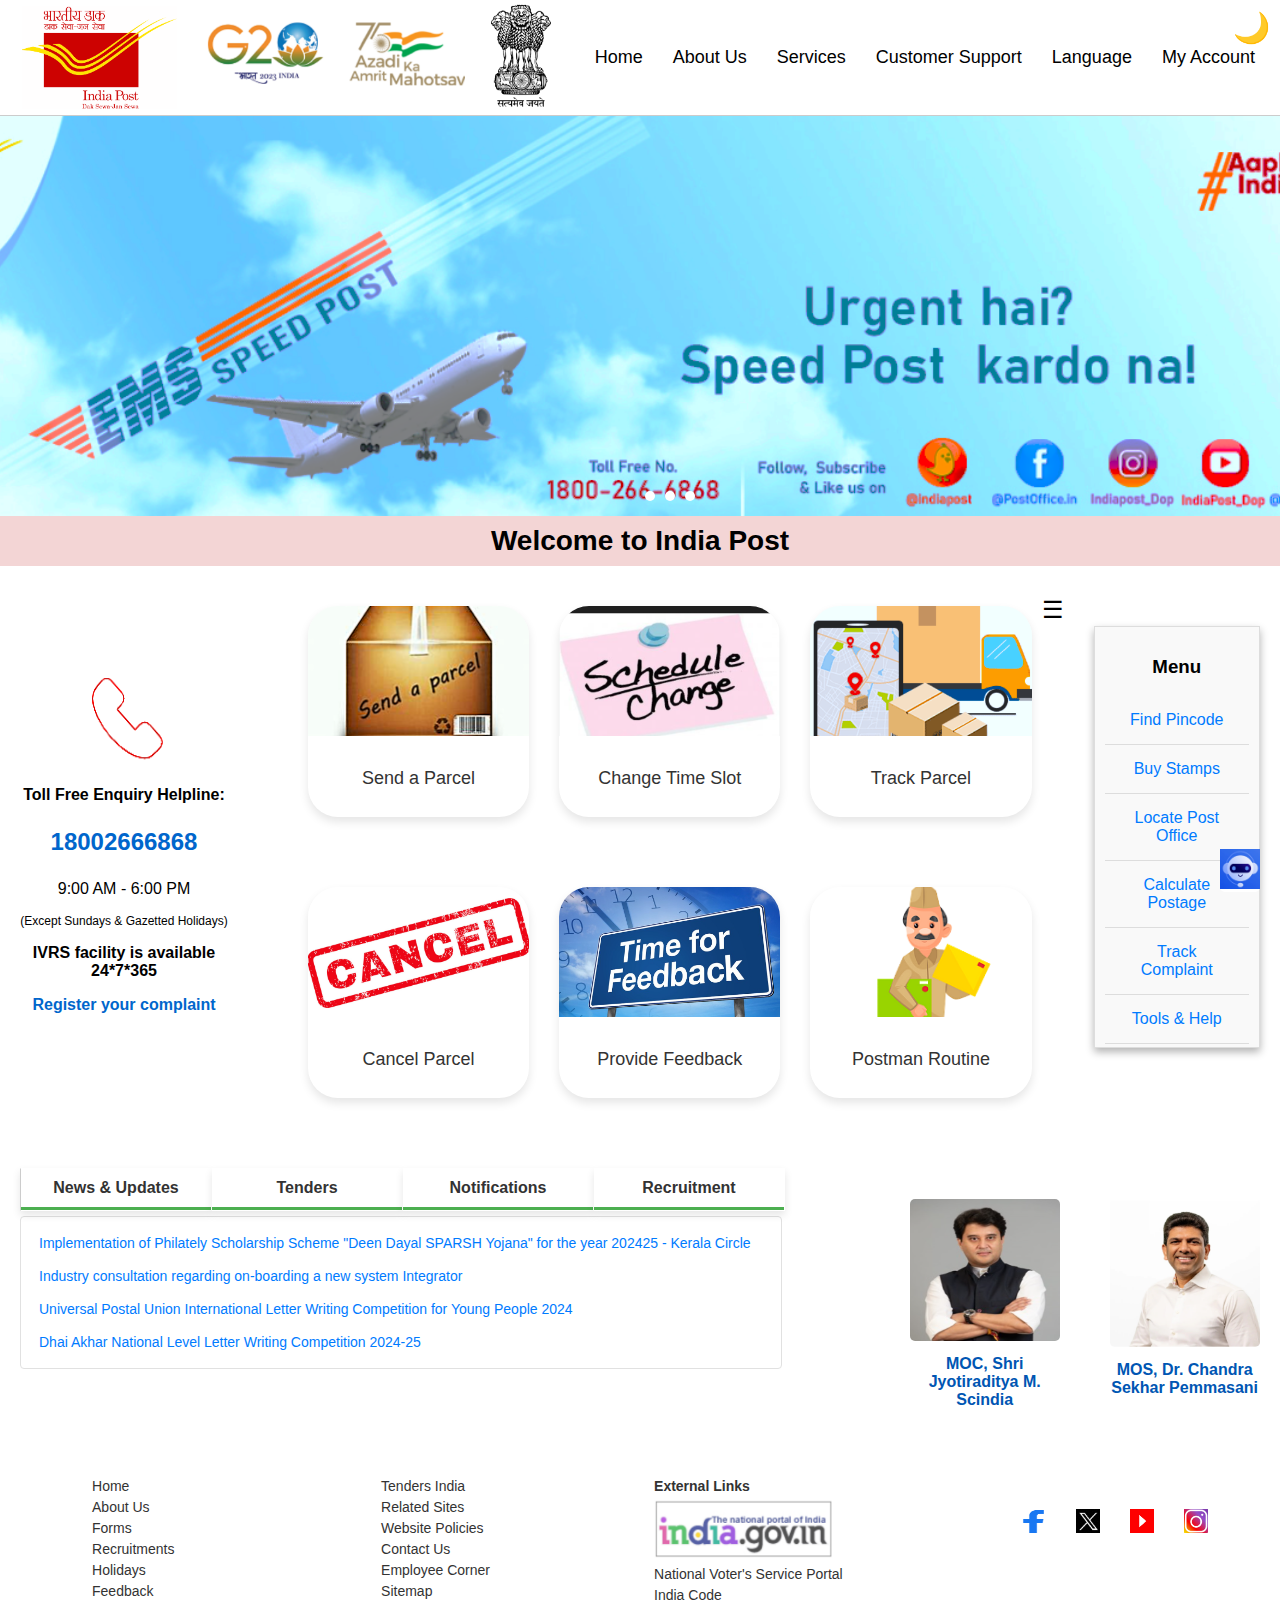
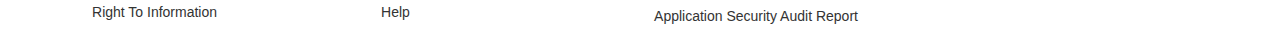
<file: index.html>
<!DOCTYPE html>
<html lang="en">
<head>
    <meta charset="UTF-8">
    <meta name="viewport" content="width=device-width, initial-scale=1.0">
    <title>India Post Parcel Service</title>
    <link rel="stylesheet" href="index.css">
    <style>
    </style>
</head>
<body class="light-mode">

    <!-- Secondary Navigation Bar -->
    <nav class="secondary-nav">
        <div class="logo"></div>
        <div class="secondary-logo"></div>
        <div class="third-logo"></div>
        <ul>
            <li><a href="http://127.0.0.1:5500/saurabh.html">Home</a></li>
            <li><a href="https://www.indiapost.gov.in/VAS/Pages/AboutUs/AboutUs.aspx" target="_blank">About Us</a></li>

            <li class="language-dropdown">
                <a href="#services">Services</a>
                <div class="language-dropdown-content">
                    <a href="form/send_form.html">Send a Parcel</a>
                    <a href="update_time.html">Change Time Slot</a>
                    <a href="https://www.google.com/maps">Track Parcel</a>
                    <a href="cancel.html">Cancel Parcel</a>
                    <a href="feedback.html">Feedback</a>
                </div>
            </li>
            <li><a href="https://uat.indiapost.gov.in/VAS/Pages/CustomerSupport/Customer-Care.aspx">Customer Support</a></li>
            <li class="language-dropdown">
                <a href="#">Language</a>
                <div class="language-dropdown-content">
                    <a href="#">English</a>
                    <a href="#">Hindi</a>
                    <a href="#">Tamil</a>
                    <a href="#">Bengali</a>
                    <a href="#">Marathi</a>
                    <a href="#">Gujarati</a>
                    <a href="#">Punjabi</a>
                    <a href="#">Telugu</a>
                    <a href="#">Kannada</a>
                    <a href="#">Malayali</a>
                </div>
            </li>
            <li><a href="#account">My Account</a></li>
            <button class="theme-toggle-btn" id="theme-toggle-btn" onclick="toggleTheme()">🌙</button>
        </ul>
    </nav>

    <!-- Slider Section -->
    <section class="slider">
        <div class="slides">
            <input type="radio" name="radio-btn" id="radio1" checked>
            <input type="radio" name="radio-btn" id="radio2">
            <input type="radio" name="radio-btn" id="radio3">

            <div class="slide first">
                <img src="images/sp.png" alt="Image 1">
            </div>
            <div class="slide second">
                <img src="images/sw.png" alt="Image 2">
            </div>
            <div class="slide third">
                <img src="images/scheme.png" alt="Image 3">
            </div>

            <div class="navigation-auto">
                <div class="auto-btn1 active-dot"></div>
                <div class="auto-btn2"></div>
                <div class="auto-btn3"></div>
            </div>
        </div>
    </section>
    <div class="marquee-container">
        <div class="marquee-text">
            <span class="welcome-text" style="font-weight: bold;">Welcome to India Post</span>
            <span class="follow-text" style="display: none; font-weight: bold;">
                Follow us on 
                <a href="#" target="_blank"><img src="images/facebook.png" alt="Facebook" style="width: 24px; height: 24px;"></a>
                <a href="#" target="_blank"><img src="images/twitter.png" alt="Twitter" style="width: 24px; height: 24px;"></a>
                <a href="#" target="_blank"><img src="images/youtube.png" alt="YouTube" style="width: 24px; height: 24px;"></a>
                <a href="#" target="_blank"><img src="images/instagram.png" alt="Instagram" style="width: 24px; height: 24px;"></a>
            </span>
        </div>
    </div>
    
    
    <main>
            <!-- Container to align support box and main boxes side by side -->
            <div class="main-container">
                
                <!-- Customer Support Box (left side) -->
                <div class="support-box">
                    <img src="images/phone.png" alt="Phone Icon" style="width: 120px; height: 100px;">
                    <p><strong>Toll Free Enquiry Helpline:</strong></p>
                    <p style="font-size: 24px; color: #0066cc; font-weight: bold;">18002666868</p>
                    <p>9:00 AM - 6:00 PM</p>
                    <p style="font-size: 12px;">(Except Sundays & Gazetted Holidays)</p>
                    <p style="font-weight: bold;">IVRS facility is available 24*7*365</p>
                    <a href="https://indiapost.gov.in/VAS/Pages/ComplaintRegistration.aspx" style="color: #0066cc; text-decoration: none; font-weight: bold;">Register your complaint</a>
                </div>
        
                <!-- Main Boxes (right side) -->
                <div class="boxes-container">
                    <div class="box" onclick="window.location.href='send_form.html'">
                        <img src="images/send.png" alt="Send a Parcel">
                        <p>Send a Parcel</p>
                    </div>
        
                    <div class="box" onclick="window.location.href='update_time.html'">
                        <img src="images/time4.png" alt="Change Time Slot">
                        <p>Change Time Slot</p>
                    </div>
        
                    <div class="box" onclick="window.location.href='https://www.google.com/maps'">
                        <img src="images/track3.png" alt="Track Parcel">
                        <p>Track Parcel</p>
                    </div>
        
                    <div class="box" onclick="window.location.href='cancel.html'">
                        <img src="images/cancel.png" alt="Cancel Parcel">
                        <p>Cancel Parcel</p>
                    </div>
        
                    <div class="box" onclick="window.location.href='feedback.html'">
                        <img src="images/feedback.png" alt="Provide Feedback">
                        <p>Provide Feedback</p>
                    </div>
        
                    <div class="box" onclick="window.location.href='postman_routine.html'">
                        <img src="images/postman1.png" alt="Postman Routine">
                        <p>Postman Routine</p>
                    </div>
                </div>
                <div class="menu-toggle" onclick="toggleMenu()">&#9776;</div>
                <div class="sidebar-menu" id="sidebarMenu">
                    <h3>Menu</h3>
                    <ul>
                        <li><a href="https://www.indiapost.gov.in/vas/pages/findpincode.aspx">Find Pincode</a></li>
                        <li><a href="https://www.indiapost.gov.in/Philately/Pages/Content/Buy-Stamp.aspx">Buy Stamps</a></li>
                        <li><a href="https://www.indiapost.gov.in/vas/pages/LocatePostOffices.aspx">Locate Post Office</a></li>
                        <li><a href="https://www.indiapost.gov.in/VAS/Pages/CalculatePostage.aspx">Calculate Postage</a></li>
                        <li><a href="https://www.indiapost.gov.in/vas/pages/TrackComplaintStatus.aspx">Track Complaint</a></li>
                        <li><a href="#">Tools & Help</a></li>
                    </ul>
                </div>
                
            </div>
            
            <div class="accordion-container">
                <!-- News and Updates Accordion -->
                <div class="accordion-box">
                  <div class="accordion-header" onclick="toggleAccordion('news')">News & Updates</div>
                </div>
            
                <!-- Tenders Accordion -->
                <div class="accordion-box">
                  <div class="accordion-header" onclick="toggleAccordion('tenders')">Tenders</div>
                </div>
            
                <!-- Notifications Accordion -->
                <div class="accordion-box">
                  <div class="accordion-header" onclick="toggleAccordion('notifications')">Notifications</div>
                </div>
            
                <!-- Recruitment Accordion -->
                <div class="accordion-box">
                  <div class="accordion-header" onclick="toggleAccordion('recruitment')">Recruitment</div>
                </div>
            </div>
            
              <!-- Single content box for all sections -->
            <div id="accordion-content" class="accordion-content">
                <!-- Content will be populated based on clicked header -->
            </div>
            <div class="container">
                <div class="profile">
                    <img src="images/p1.png" alt="MOC, Shri Jyotiraditya M. Scindia">
                    <p>MOC, Shri Jyotiraditya M. Scindia</p>
                </div>
                <div class="profile">
                    <img src="images/p2.png" alt="MOS, Dr. Chandra Sekhar Pemmasani">
                    <p>MOS, Dr. Chandra Sekhar Pemmasani</p>
                </div>
            </div>
            
    </main>

    <!-- Footer Section -->
    <footer>
        <div class="footer-container">
            <div class="footer-links">
                <ul>
                    <li><a href="#">Home</a></li>
                    <li><a href="#">About Us</a></li>
                    <li><a href="#">Forms</a></li>
                    <li><a href="#">Recruitments</a></li>
                    <li><a href="#">Holidays</a></li>
                    <li><a href="#">Feedback</a></li>
                    <li><a href="#">Right To Information</a></li>
                </ul>
                <ul>
                    <li><a href="#">Tenders India</a></li>
                    <li><a href="#">Related Sites</a></li>
                    <li><a href="#">Website Policies</a></li>
                    <li><a href="#">Contact Us</a></li>
                    <li><a href="#">Employee Corner</a></li>
                    <li><a href="#">Sitemap</a></li>
                    <li><a href="#">Help</a></li>
                </ul>
                <ul>
                    <li><strong>External Links</strong></li>
                    
                    <img src="images/logo.png" alt="National Portal of India" style="width: 180px;">
                    
                    <li><a href="#">National Voter's Service Portal</a></li>
                    <li><a href="#">India Code</a></li>
                    <li><a href="#">Application Security Audit Report</a></li>
                </ul>
                <div class="social-icons">
                    <a href="#"><img src="images/facebook.png" alt="Facebook"></a>
                    <a href="#"><img src="images/twitter.png" alt="Twitter"></a>
                    <a href="#"><img src="images/youtube.png" alt="YouTube"></a>
                    <a href="#"><img src="images/instagram.png" alt="Instagram"></a>
                </div>
            </div>
        </div>
    </footer>


    <!-- Theme Toggle Button -->
    
    <button id="openChatbotBtn" onclick="toggleChatbot()">
        <img src="images/chatbot.png" alt="Open Chatbot" style="width: 40px; height: 40px;"/>
    </button>

    <div id="chatbotWindow">
        <div id="chatbotHeader">
          <h3>India Post Assistant</h3>
          <button id="closeBtn" onclick="closeChatbot()">X</button>
        </div>
        <div id="chatContent">
          <div id="chatMessages"></div>
          <div class="suggestion-buttons" id="quickReplies">
          </div>
        </div>
        <div id="chatbotFooter">
          <input type="text" id="userInput" placeholder="Type your message here..." onkeypress="sendMessage(event)">
        </div>
    </div>

    <!-- JavaScript for sliding functionality and theme toggle -->
    <script src="index.js"></script>
    
</body>
</html>
</file>
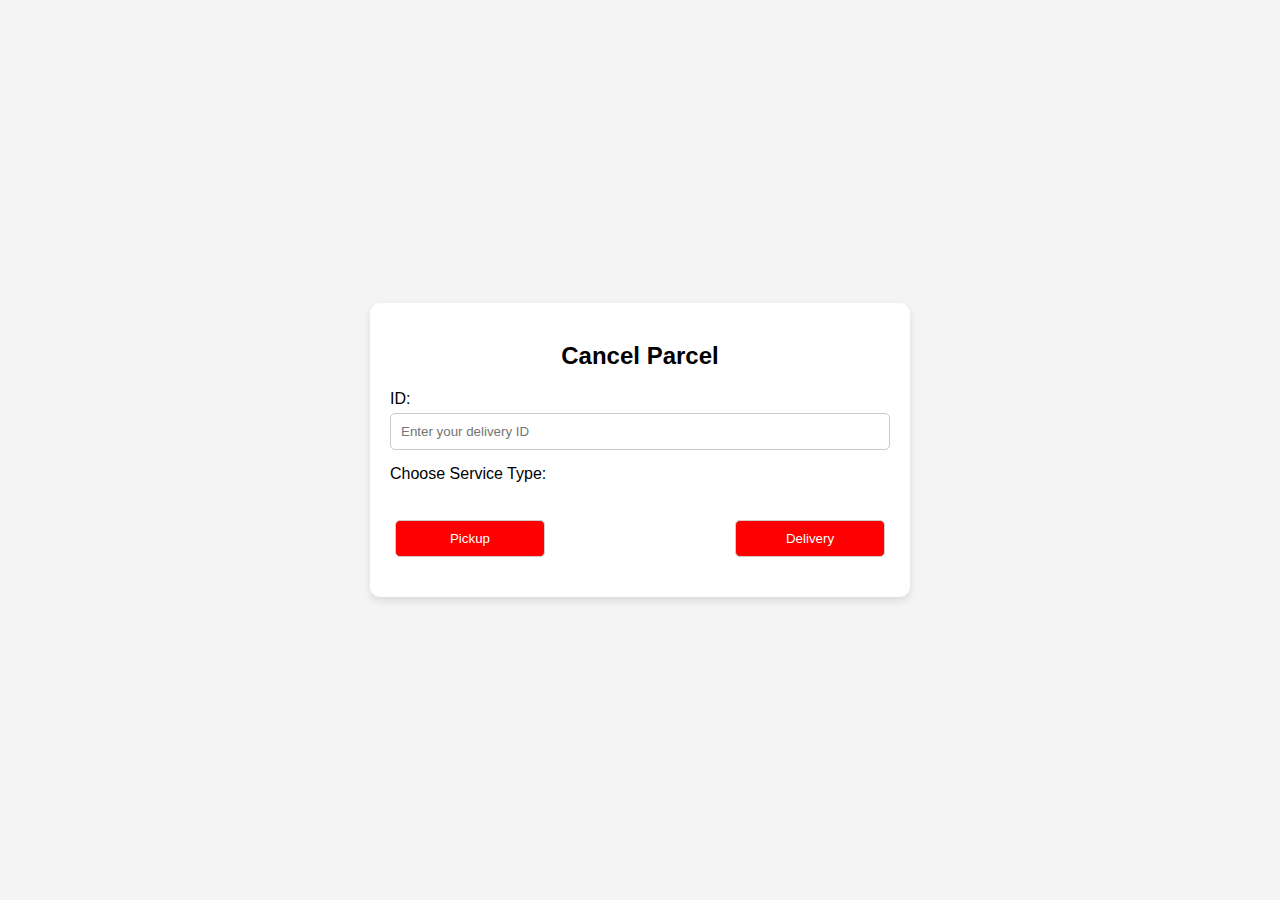
<file: cancel.html>
<!DOCTYPE html>
<html lang="en">
<head>
    <meta charset="UTF-8">
    <meta name="viewport" content="width=device-width, initial-scale=1.0">
    <title>Cancel Parcel</title>
    <link rel="stylesheet" href="cancel.css">
    <style>
        .form-group {
            margin-bottom: 15px;
        }
        .message {
            display: none;
            color: green;
        }
        .button-container {
            display: flex;
            flex-wrap: wrap;
            justify-content: space-between;
            margin-top: 2rem;
        }

        .time-slot-btn {
            padding: 10px;
            margin: 5px;
            border: 1px solid #ccc;
            background-color: red;
            cursor: pointer;
            border-radius: 5px;
            flex: 1 0 30%;
            max-width: 30%;
            box-sizing: border-box;
        }
        
        .time-slot-btn.selected {
            background-color: #03903e;
            color: white;
            border-color: #007bff;
        }
        
        .time-slot-btn:hover {
            background-color: #e79898;
        }
        
        .return-options {
            display: none;
        }
    </style>
</head>
<body>
    <div class="container">
        <h2>Cancel Parcel</h2>
        <!-- Dropdown to choose Pickup or Delivery -->
        <div class="form-group">
            <div class="form-group">
                <label for="trackingNumber">ID:</label>
                <input type="text" id="trackingNumber" name="trackingNumber" placeholder="Enter your delivery ID" required>
            </div>
            <label for="serviceType">Choose Service Type:</label>
            <div id="serviceType" name="serviceType" class="button-container">
                <button type="button" class="time-slot-btn" value="pickup">Pickup</button>
                <button type="button" class="time-slot-btn" value="delivery">Delivery</button>
            </div>
        </div>

        <form id="cancelParcelForm" style="display: none;">
            <div class="form-group">
                <label for="contact_number">Phone number:</label>
                <input type="tel" id="contact_number" name="contact_number" placeholder="Enter your phone number" required>
            </div>

            <!-- New section for return options, displayed only if "Delivery" is selected -->
            <div class="form-group return-options" id="returnOptions">
                <label>Choose Return Option:</label>
                <div>
                    <input type="radio" id="returnHome" name="returnOption" value="home" required>
                    <label for="returnHome">Return to sender's home</label>
                </div>
                <div>
                    <input type="radio" id="returnPostOffice" name="returnOption" value="post_office" required>
                    <label for="returnPostOffice">Return to sender's post office</label>
                </div>
            </div>

            <div class="form-group">
                <label for="reason">Reason for Cancellation:</label>
                <textarea id="reason" name="reason" rows="4" placeholder="State your reason for cancellation" required></textarea>
            </div>

            <button type="submit">Cancel Parcel</button>
        </form>
        <div class="message" id="cancelMessage">Your parcel has been successfully canceled.</div>
    </div>

    <script src="cancel.js"></script>
    <script>
        const serviceTypeButtons = document.querySelectorAll('.time-slot-btn');
        const cancelParcelForm = document.getElementById('cancelParcelForm');
        const returnOptions = document.getElementById('returnOptions');
        const cancelMessage = document.getElementById('cancelMessage');

        // Add event listener to each button for service type selection
        serviceTypeButtons.forEach(button => {
            button.addEventListener('click', function() {
                // Remove 'selected' class from all buttons
                serviceTypeButtons.forEach(btn => btn.classList.remove('selected'));
                
                // Add 'selected' class to clicked button
                this.classList.add('selected');

                // Display the form
                cancelParcelForm.style.display = 'block';

                // Show return options if "Delivery" is selected, otherwise hide it
                if (this.value === "delivery") {
                    returnOptions.style.display = 'block';
                } else {
                    returnOptions.style.display = 'none';
                }
            });
        });

        // Add form submit event
        cancelParcelForm.addEventListener('submit', function(event) {
            event.preventDefault();
            // Perform cancellation logic here
            cancelMessage.style.display = 'block';
        });
    </script>
</body>
</html>
</file>
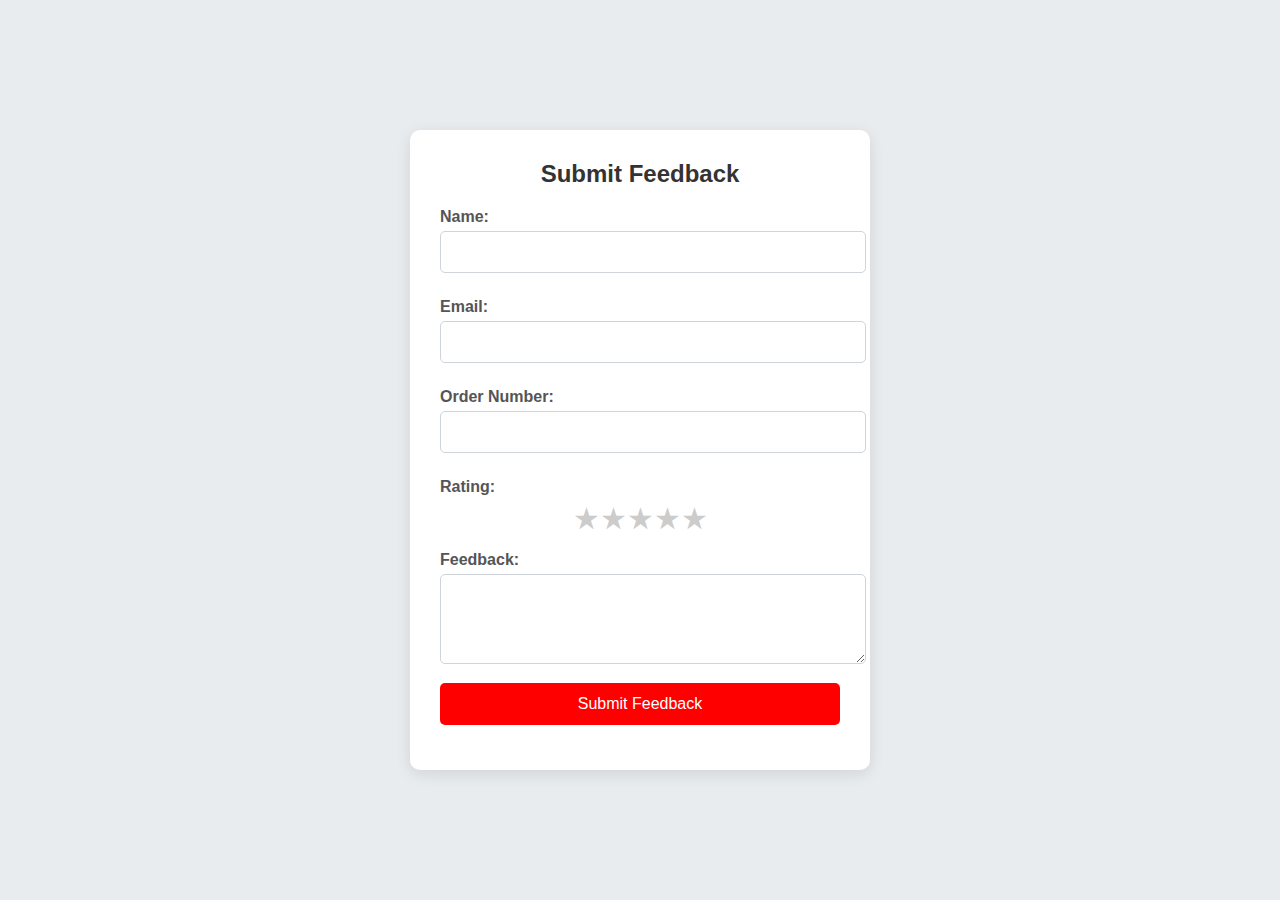
<file: feedback.html>
<!DOCTYPE html>
<html lang="en">
<head>
    <meta charset="UTF-8">
    <meta name="viewport" content="width=device-width, initial-scale=1.0">
    <title>Feedback Form</title>
    <link rel="stylesheet" href="feedback.css">
    <style>
        
    </style>
</head>
<body>
    <div class="container">
        <h1>Submit Feedback</h1>
        <form id="feedbackForm" novalidate>
            <label for="name">Name:</label>
            <input type="text" id="name" name="name" required aria-required="true">

            <label for="email">Email:</label>
            <input type="email" id="email" name="email" required aria-required="true">

            <label for="order_number">Order Number:</label>
            <input type="text" id="order_number" name="order_number" required aria-required="true">

            <label for="rating">Rating:</label>
            <div class="rating" id="rating">
                <span class="star" data-value="1">&#9733;</span>
                <span class="star" data-value="2">&#9733;</span>
                <span class="star" data-value="3">&#9733;</span>
                <span class="star" data-value="4">&#9733;</span>
                <span class="star" data-value="5">&#9733;</span>
            </div>

            <label for="feedback">Feedback:</label>
            <textarea id="feedback" name="feedback" rows="4" required aria-required="true"></textarea>

            <button type="submit">Submit Feedback</button>
        </form>
        <div id="message"></div>
    </div>
    <script src="feedback.js"></script>
</body>
</html>
</file>
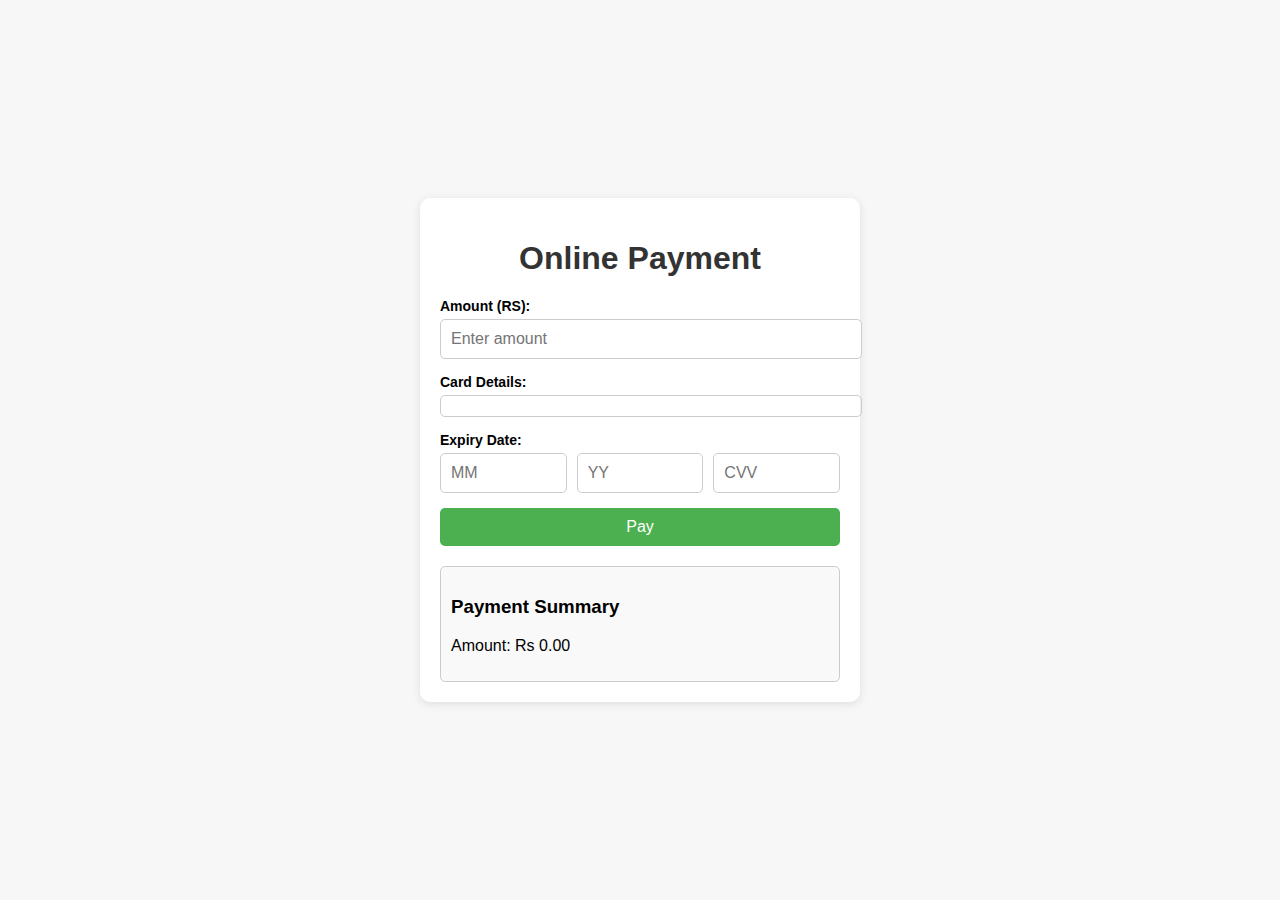
<file: payment.html>
<!DOCTYPE html>
<html lang="en">
<head>
    <meta charset="UTF-8">
    <meta name="viewport" content="width=device-width, initial-scale=1.0">
    <title>Online Payment</title>
    <link rel="stylesheet" href="payment.css">
    <script src="https://js.stripe.com/v3/"></script>
    <style>
        
    </style>
</head>
<body>
    <div id="payment-form">
        <h1>Online Payment</h1>
        <form id="form">
            <label for="amount">Amount (RS):</label>
            <input type="number" id="amount" placeholder="Enter amount" required />

            <label for="card-element">Card Details:</label>
            <div id="card-element"><!-- Stripe Card Element --></div>

            <label for="expiry-month">Expiry Date:</label>
            <div class="input-group">
                <input type="number" id="expiry-month" placeholder="MM" min="1" max="12" required />
                <input type="number" id="expiry-year" placeholder="YY" min="0" required />
                <input type="text" id="cvv" placeholder="CVV" required />
            </div>

            <button type="submit">Pay</button>
            <div id="card-errors" role="alert"></div>
        </form>

        <div class="summary">
            <h3>Payment Summary</h3>
            <p id="summary-amount">Amount: Rs 0.00</p>
        </div>
    </div>

    <script src="payment.js"></script>
</body>
</html>
</file>
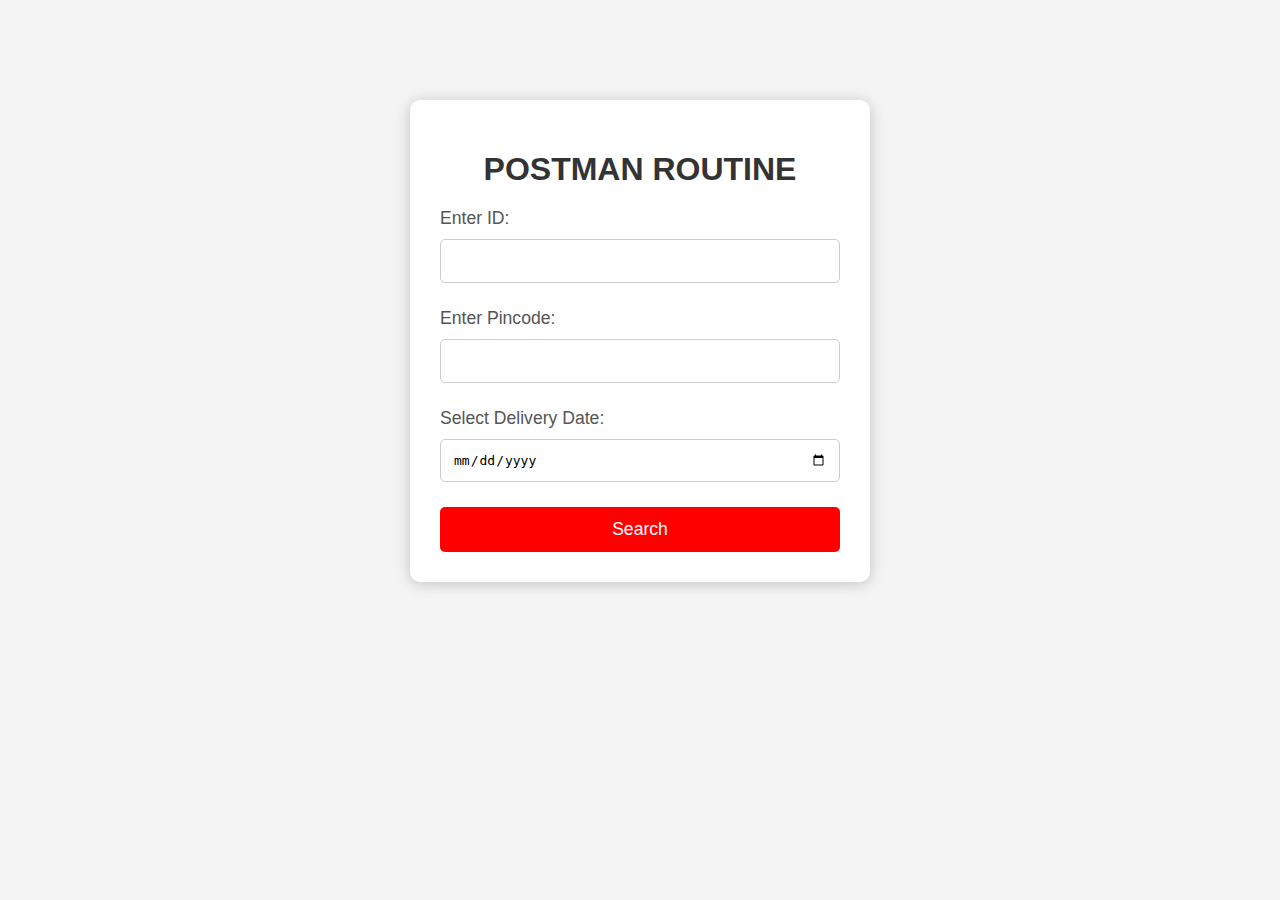
<file: postman_routine.html>
<!DOCTYPE html>
<html lang="en">
<head>
    <meta charset="UTF-8">
    <meta name="viewport" content="width=device-width, initial-scale=1.0">
    <title>Postman Lookup</title>
    <style>
        /* CSS code */
        body {
            font-family: Arial, sans-serif;
            background-color: #f4f4f4;
            margin: 0;
            padding: 0;
        }

        .container {
            width: 400px; /* Increased width */
            margin: 100px auto;
            padding: 30px; /* Increased padding */
            background-color: #fff;
            border-radius: 10px; /* Slightly rounded corners */
            box-shadow: 0 2px 15px rgba(0, 0, 0, 0.2); /* Deeper shadow for more depth */
        }

        h1 {
            text-align: center;
            color: #333;
            font-size: 2em; /* Increased font size */
            margin-bottom: 20px; /* Added margin for spacing */
        }

        form {
            display: flex;
            flex-direction: column;
        }

        label {
            margin-bottom: 10px;
            color: #555; /* Softer color for labels */
            font-size: 1.1em; /* Increased label font size */
        }

        input {
            padding: 12px; /* Increased input padding */
            margin-bottom: 25px; /* Increased margin for spacing */
            border: 1px solid #ccc;
            border-radius: 5px;
            font-size: 1em; /* Increased font size for inputs */
        }

        button {
            padding: 12px; /* Increased button padding */
            background-color: red;
            color: white;
            border: none;
            border-radius: 5px;
            cursor: pointer;
            font-size: 1.1em; /* Increased button font size */
            transition: background-color 0.3s; /* Smooth transition effect */
        }

        button:hover {
            background-color: red;
        }
    </style>
</head>
<body>
    <div class="container">
        <h1>POSTMAN ROUTINE</h1>
        <form id="lookupForm">
            <label for="id">Enter ID:</label>
            <input type="number" id="id" name="id" required>

            <label for="pincode">Enter Pincode:</label>
            <input type="text" id="pincode" name="pincode" required>

            <label for="date">Select Delivery Date:</label>
            <input type="date" id="date" name="date" required>

            <button type="submit">Search</button>
        </form>
    </div>

    <script>
        document.getElementById('lookupForm').addEventListener('submit', function(e) {
            e.preventDefault();

            const id = document.getElementById('id').value;
            const pincode = document.getElementById('pincode').value;
            const date = document.getElementById('date').value;

            // Store form data in localStorage
            localStorage.setItem('id', id);
            localStorage.setItem('pincode', pincode);
            localStorage.setItem('date', date);

            // Navigate to the results page
            window.location.href = 'routine_show.html';
        });
    </script>
</body>
</html>
</file>
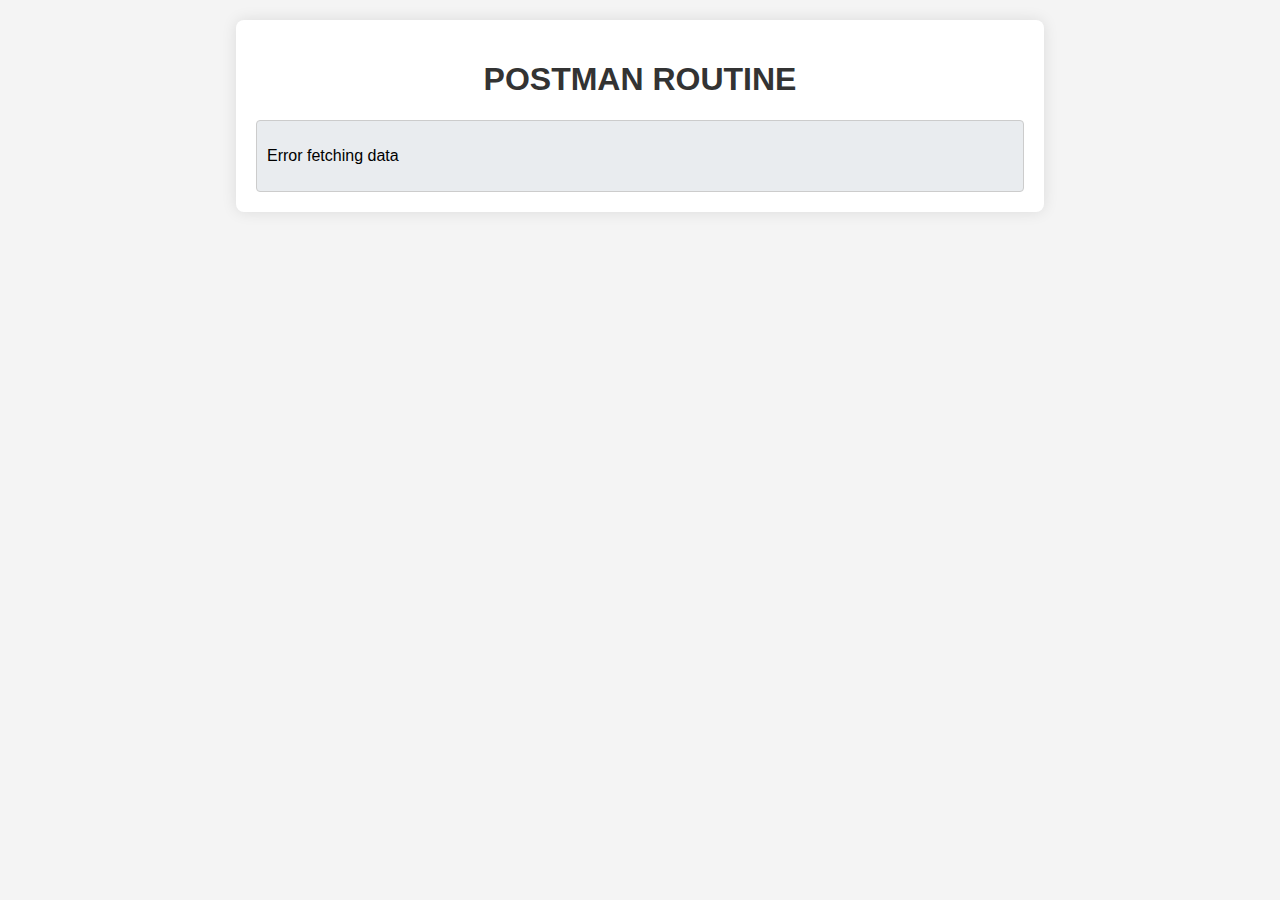
<file: routine_show.html>
<!DOCTYPE html>
<html lang="en">
<head>
    <meta charset="UTF-8">
    <meta name="viewport" content="width=device-width, initial-scale=1.0">
    <title>Postman Results</title>
    <style>
        body {
            font-family: Arial, sans-serif;
            background-color: #f4f4f4;
            margin: 0;
            padding: 0;
            height: 100vh;
            display: flex;
            justify-content: center;
            align-items: flex-start;
        }

        .container {
            width: 60%;
            max-width: 1200px;
            margin: 20px;
            padding: 20px;
            background-color: #fff;
            border-radius: 8px;
            box-shadow: 0 0 15px rgba(0, 0, 0, 0.1);
        }

        h1 {
            text-align: center;
            color: #333;
        }

        .result-container {
            margin-top: 20px;
            padding: 10px;
            background-color: #e9ecef;
            border: 1px solid #ccc;
            border-radius: 4px;
        }

        .delivery-box, .pickup-box {
            margin-top: 15px;
            padding: 15px;
            background-color: #fff; /* Initial white background */
            border: 1px solid #ccc;
            border-radius: 5px;
            display: flex;
            justify-content: space-between;
            align-items: center;
            transition: background-color 0.3s; /* Smooth transition */
        }

        .delivery-box.done, .pickup-box.done {
            background-color: #e2f3e2; /* Green background after OTP submission */
        }

        .delivery-details, .pickup-details {
            width: 70%;
        }

        .postman-details {
            display: flex;
            align-items: center;
            justify-content: space-between;
        }

        .postman-info {
            width: 70%;
        }

        .profile-image {
            width: 80px;
            height: 80px;
            border-radius: 50%;
            margin-left: 20px;
        }

        .delivery-box button, .pickup-box button {
            margin-left: 10px;
        }

        .otp-input {
            display: none;
            margin-top: 10px;
        }

        .otp-input input {
            width: 100%;
            padding: 8px;
            margin-top: 5px;
            font-size: 16px;
        }

        .buttons {
            display: flex;
            align-items: center;
        }

        @media (max-width: 768px) {
            .container {
                width: 100%;
                position: relative;
            }
        }
    </style>
</head>
<body>
    <div class="container">
        <h1>POSTMAN ROUTINE</h1>
        <div id="result" class="result-container"></div>
    </div>

    <script src="routine_show.js"></script>
</body>
</html>
</file>
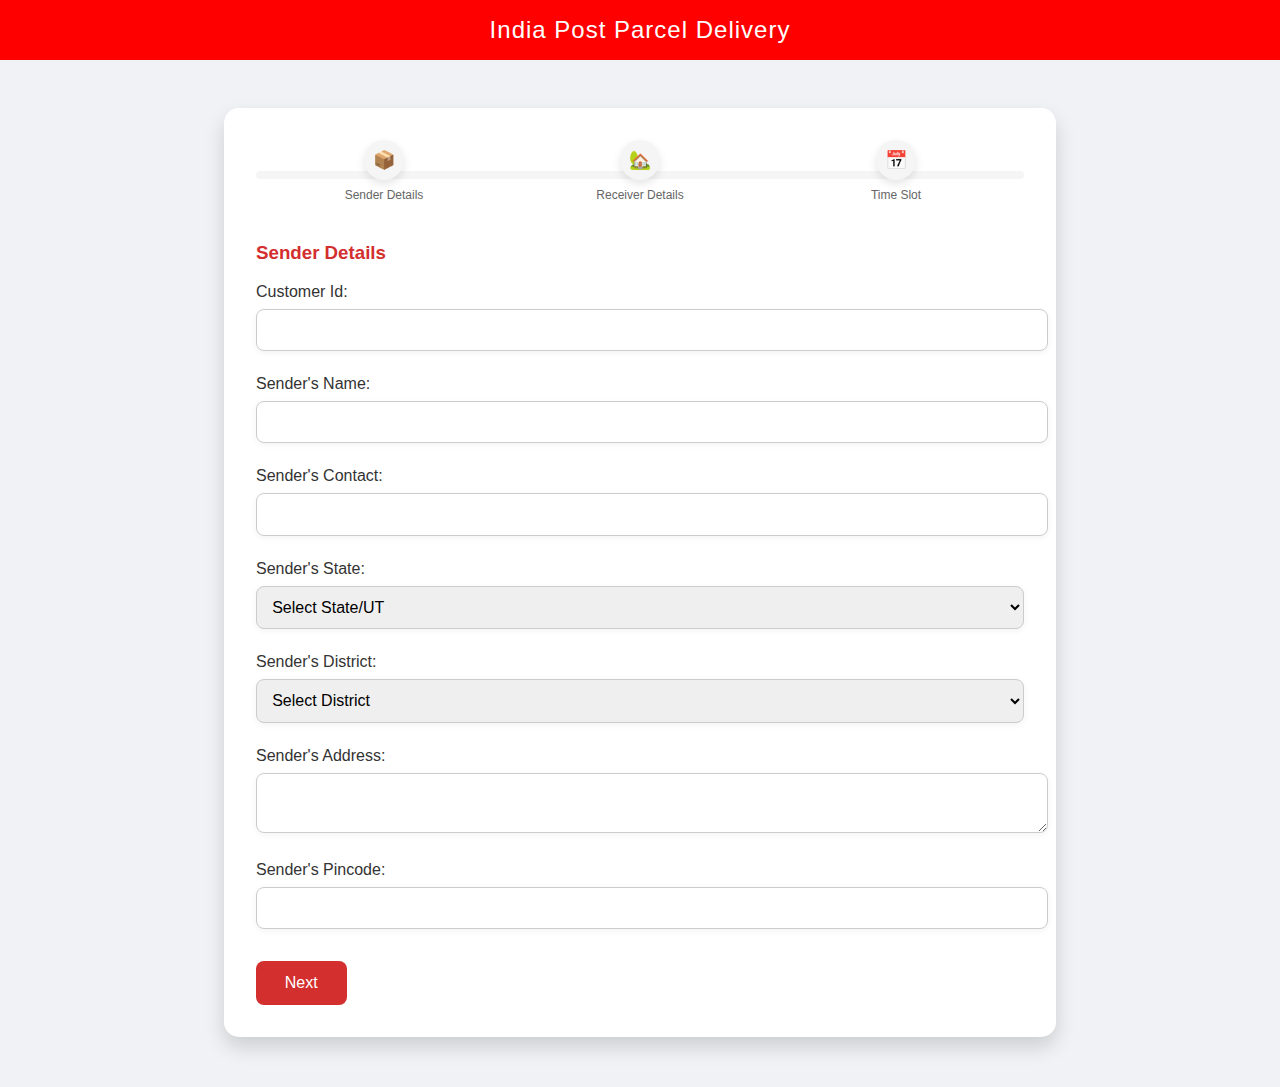
<file: send_form.html>
<!DOCTYPE html>
<html lang="en">
<head>
  <meta charset="UTF-8">
  <meta name="viewport" content="width=device-width, initial-scale=1.0">
  <title>India Post Parcel Delivery</title>
  <link rel="stylesheet" href="send_form.css">
  <style>
    
  </style>
</head>
<body>
  <header>
    India Post Parcel Delivery
  </header>

  <main>
    <div class="progress-container">
      <div class="progress-bar">
        <div class="progress-bar-fill"></div>
      </div>

      <div class="progress-step" id="step1">
        <div class="icon">📦</div>
        <div class="step-label">Sender Details</div>
      </div>
      <div class="progress-step" id="step2">
        <div class="icon">🏡</div>
        <div class="step-label">Receiver Details</div>
      </div>
      <div class="progress-step" id="step3">
        <div class="icon">📅</div>
        <div class="step-label">Time Slot</div>
      </div>
    </div>

    <section id="booking-form">
      <form id="parcelForm">
        <!-- Step 1: Sender Details -->
        <div id="senderDetails" class="step active">
          <h3>Sender Details</h3>
          <div class="form-group">
            <label for="sender_id">Customer Id:</label>
            <input type="text" id="sender_id" name="sender_id" required>
          </div>
          <div class="form-group">
            <label for="sender_name">Sender's Name:</label>
            <input type="text" id="sender_name" name="sender_name" required>
          </div>
          <div class="form-group">
            <label for="sender_contact">Sender's Contact:</label>
            <input type="tel" id="sender_contact" name="sender_contact" required>
          </div>
          <div class="form-group">
            <label for="sender_state">Sender's State:</label>
            <select id="sender_state" name="sender_state" required onchange="updateDistricts()">
              <option value="">Select State/UT</option>
              <option value="Andhra Pradesh">Andhra Pradesh</option>
              <option value="Arunachal Pradesh">Arunachal Pradesh</option>
              <option value="Assam">Assam</option>
              <option value="Bihar">Bihar</option>
              <option value="Chhattisgarh">Chhattisgarh</option>
              <option value="Goa">Goa</option>
              <option value="Gujarat">Gujarat</option>
              <option value="Haryana">Haryana</option>
              <option value="Himachal Pradesh">Himachal Pradesh</option>
              <option value="Jharkhand">Jharkhand</option>
              <option value="Karnataka">Karnataka</option>
              <option value="Kerala">Kerala</option>
              <option value="Madhya Pradesh">Madhya Pradesh</option>
              <option value="Maharashtra">Maharashtra</option>
              <option value="Manipur">Manipur</option>
              <option value="Meghalaya">Meghalaya</option>
              <option value="Mizoram">Mizoram</option>
              <option value="Nagaland">Nagaland</option>
              <option value="Odisha">Odisha</option>
              <option value="Punjab">Punjab</option>
              <option value="Rajasthan">Rajasthan</option>
              <option value="Sikkim">Sikkim</option>
              <option value="Tamil Nadu">Tamil Nadu</option>
              <option value="Telangana">Telangana</option>
              <option value="Tripura">Tripura</option>
              <option value="Uttar Pradesh">Uttar Pradesh</option>
              <option value="Uttarakhand">Uttarakhand</option>
              <option value="West Bengal">West Bengal</option>
              <option value="Andaman and Nicobar Islands">Andaman and Nicobar Islands</option>
              <option value="Chandigarh">Chandigarh</option>
              <option value="Dadra and Nagar Haveli and Daman and Diu">Dadra and Nagar Haveli and Daman and Diu</option>
              <option value="Delhi">Delhi</option>
              <option value="Jammu and Kashmir">Jammu and Kashmir</option>
              <option value="Ladakh">Ladakh</option>
              <option value="Lakshadweep">Lakshadweep</option>
              <option value="Puducherry">Puducherry</option>
            </select>
          </div>

          <div class="form-group">
            <label for="sender_district">Sender's District:</label>
            <select id="sender_district" name="sender_district" required>
              <option value="">Select District</option>
            </select>
          </div>

          <div class="form-group">
            <label for="address">Sender's Address:</label>
            <textarea id="address" name="sender_address" required></textarea>
          </div>
          <div class="form-group">
            <label for="sender_pincode">Sender's Pincode:</label>
            <input type="text" id="sender_pincode" name="sender_pincode" required>
          </div>

          <div class="button-container">
            <button type="button" id="next1">Next</button>
          </div>
        </div>

        <!-- Step 2: Receiver Details -->
        <div id="receiverDetails" class="step">
          <h3>Receiver Details</h3>
          <div class="form-group">
            <label for="recipient_name">Recipient's Name:</label>
            <input type="text" id="recipient_name" name="recipient_name" required>
          </div>
          <div class="form-group">
            <label for="recipient_contact">Recipient's Contact:</label>
            <input type="tel" id="recipient_contact" name="recipient_contact" required>
          </div>
          <div class="form-group">
            <label for="recipient_state">Recipient's State:</label>
            <select id="recipient_state" name="recipient_state" required onchange="updateDis()">
              <option value="">Select State/UT</option>
              <option value="Andhra Pradesh">Andhra Pradesh</option>
              <option value="Arunachal Pradesh">Arunachal Pradesh</option>
              <option value="Assam">Assam</option>
              <option value="Bihar">Bihar</option>
              <option value="Chhattisgarh">Chhattisgarh</option>
              <option value="Goa">Goa</option>
              <option value="Gujarat">Gujarat</option>
              <option value="Haryana">Haryana</option>
              <option value="Himachal Pradesh">Himachal Pradesh</option>
              <option value="Jharkhand">Jharkhand</option>
              <option value="Karnataka">Karnataka</option>
              <option value="Kerala">Kerala</option>
              <option value="Madhya Pradesh">Madhya Pradesh</option>
              <option value="Maharashtra">Maharashtra</option>
              <option value="Manipur">Manipur</option>
              <option value="Meghalaya">Meghalaya</option>
              <option value="Mizoram">Mizoram</option>
              <option value="Nagaland">Nagaland</option>
              <option value="Odisha">Odisha</option>
              <option value="Punjab">Punjab</option>
              <option value="Rajasthan">Rajasthan</option>
              <option value="Sikkim">Sikkim</option>
              <option value="Tamil Nadu">Tamil Nadu</option>
              <option value="Telangana">Telangana</option>
              <option value="Tripura">Tripura</option>
              <option value="Uttar Pradesh">Uttar Pradesh</option>
              <option value="Uttarakhand">Uttarakhand</option>
              <option value="West Bengal">West Bengal</option>
              <option value="Andaman and Nicobar Islands">Andaman and Nicobar Islands</option>
              <option value="Chandigarh">Chandigarh</option>
              <option value="Dadra and Nagar Haveli and Daman and Diu">Dadra and Nagar Haveli and Daman and Diu</option>
              <option value="Delhi">Delhi</option>
              <option value="Jammu and Kashmir">Jammu and Kashmir</option>
              <option value="Ladakh">Ladakh</option>
              <option value="Lakshadweep">Lakshadweep</option>
              <option value="Puducherry">Puducherry</option>
            </select>
          </div>
          <div class="form-group">
            <label for="recipient_district">Recipient's District:</label>
            <select id="recipient_district" name="recipient_district" required>
              <option value="">Select District</option>
            </select>
          </div>
          <div class="form-group">
            <label for="recipient_address">Recipient's Address:</label>
            <textarea id="recipient_address" name="recipient_address" required></textarea>
          </div>
          <div class="form-group">
            <label for="recipient_pincode">Recipient's Pincode:</label>
            <input type="text" id="recipient_pincode" name="recipient_pincode" required>
          </div>

          <div class="button-container">
            <button type="button" id="prev2">Previous</button>
            <button type="button" id="next2">Next</button>
          </div>
        </div>

        <!-- Step 3: Time Slot -->
        <div id="serviceSelection" class="step">
          <h3>Select Service Type</h3>
          <div class="form-group">
              <label for="serviceType">Choose an option:</label>
              <select id="serviceType" name="service_type" required onchange="toggleForm()">
                  <option value="">Select an option</option>
                  <option value="delivery">Delivery</option>
                  <option value="pickup_delivery">Pick-up and Delivery</option>
              </select>
          </div>
          <div id="timeSlotDetails" class="step" style="display: none;">
            <h3>Choose Pick-up and Delivery Date and Time Slot</h3>
        
            <!-- Preferred Pick-up Date and Time Slot -->
            <div class="form-group" id="pickupSection" style="display: none;">
                <label for="pickup_date">Preferred Pick-up Date:</label>
                <input type="date" id="pickup_date" name="pickup_date">
            </div>
        
            <div class="form-group" id="pickupTimeSection" style="display: none;">
              <label for="pickup_timeSlot">Available Pick-up Time Slots:</label>
              <div id="pickup_timeSlot" name="pickup_time_slot">
                  <button type="button" class="time-slot-btn" value="09:00 AM-10:00 AM">09:00 AM - 10:00 AM</button>
                  <button type="button" class="time-slot-btn" value="10:00 AM-11:00 AM">10:00 AM - 11:00 AM</button>
                  <button type="button" class="time-slot-btn" value="11:00 AM-12:00 PM">11:00 AM - 12:00 PM</button>
                  <button type="button" class="time-slot-btn" value="12:00 PM-01:00 PM">12:00 PM - 01:00 PM</button>
                  <button type="button" class="time-slot-btn" value="01:00 PM-02:00 PM">01:00 PM - 02:00 PM</button>
                  <button type="button" class="time-slot-btn" value="02:00 PM-03:00 PM">02:00 PM - 03:00 PM</button>
                  <button type="button" class="time-slot-btn" value="03:00 PM-04:00 PM">03:00 PM - 04:00 PM</button>
                  <button type="button" class="time-slot-btn" value="04:00 PM-05:00 PM">04:00 PM - 05:00 PM</button>
              </div>
            </div>
          
        
            <!-- Preferred Delivery Date and Time Slot -->
            <div class="form-group">
              <label for="delivery_date">Preferred Delivery Date:</label>
              <input type="date" id="delivery_date" name="delivery_date" required>
            </div>
          
            <div class="form-group" id="delivery_timeSlot" style="display: none;">
              <label for="delivery_timeSlot">Available Delivery Time Slots:</label>
              <div id="time_slot_buttons">
                  <button type="button" class="time-slot-btn" value="09:00 AM-10:00 AM">09:00 AM - 10:00 AM</button>
                  <button type="button" class="time-slot-btn" value="10:00 AM-11:00 AM">10:00 AM - 11:00 AM</button>
                  <button type="button" class="time-slot-btn" value="11:00 AM-12:00 PM">11:00 AM - 12:00 PM</button>
                  <button type="button" class="time-slot-btn" value="12:00 PM-01:00 PM">12:00 PM - 01:00 PM</button>
                  <button type="button" class="time-slot-btn" value="01:00 PM-02:00 PM">01:00 PM - 02:00 PM</button>
                  <button type="button" class="time-slot-btn" value="02:00 PM-03:00 PM">02:00 PM - 03:00 PM</button>
                  <button type="button" class="time-slot-btn" value="03:00 PM-04:00 PM">03:00 PM - 04:00 PM</button>
                  <button type="button" class="time-slot-btn" value="04:00 PM-05:00 PM">04:00 PM - 05:00 PM</button>
              </div>
            </div>
          </div>
          <input type="hidden" id="selectedPickupTime" name="pickup_time_slot">
          <input type="hidden" id="selectedDeliveryTime" name="delivery_time_slot">

          <div class="button-container">
            <button type="button" id="prev3">Previous</button>
            <button type="button" id="submit">Confirm</button>
          </div>
          <div id="confirmationMessage" style="display: none; color: green;">
            Your form has been submitted successfully!
          </div> 
        </div>
      </form>
    </section>
  </main>
  <div id="statusMessage"></div>
  <script>
    document.addEventListener("DOMContentLoaded", function() {
      document.getElementById("submit").addEventListener("click", function() {
        // Show the confirmation message
        const confirmationMessage = document.getElementById("confirmationMessage");
        confirmationMessage.style.display = "block";
        
        // Hide the confirmation message after 3 seconds
        setTimeout(() => {
          confirmationMessage.style.display = "none";
        }, 3000);
      });
    });
  </script>
  <script src="send_form.js"></script>
  
</body>
</html>
</file>
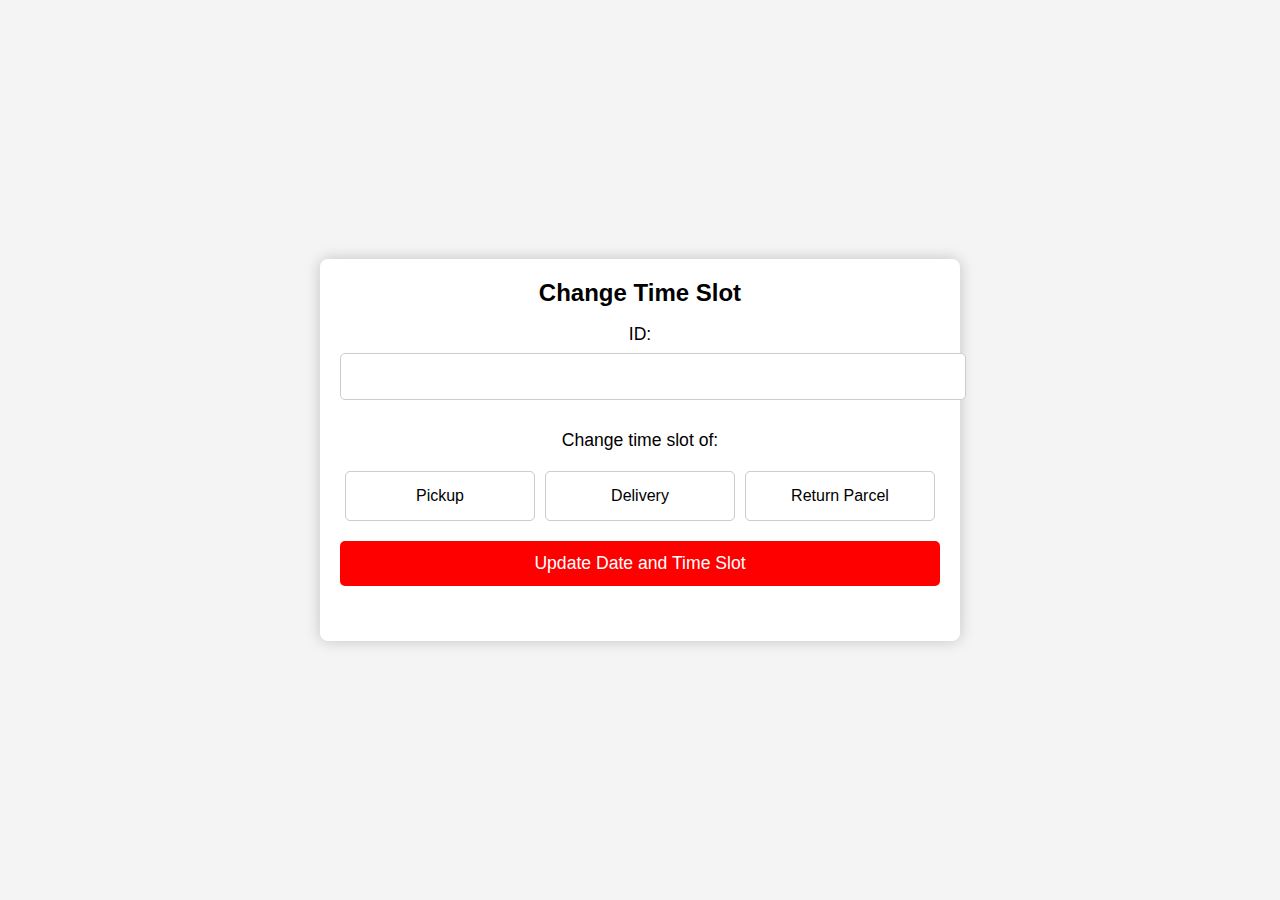
<file: update_time.html>
<!DOCTYPE html>
<html lang="en">
<head>
    <meta charset="UTF-8">
    <meta name="viewport" content="width=device-width, initial-scale=1.0">
    <title>Time Slot</title>
    <link rel="stylesheet" href="update_time.css">
    <style>
        .container { max-width: 600px; margin: auto; padding: 20px; text-align: center; }
        .action-options { display: flex; justify-content: space-around; margin: 20px 0; }
        .action-option { border: 1px solid #ccc; padding: 15px; border-radius: 5px; cursor: pointer; flex: 1; margin: 0 5px; transition: background-color 0.3s; }
        .action-option:hover { background-color: #f0f0f0; }
        .selected { background-color: #007bff; color: white; border-color: #007bff; }
        .hidden { display: none; }
        #message { margin-top: 20px; color: red; }
        .button-container { display: flex; flex-wrap: wrap; justify-content: space-between; margin-top: 2rem; }
        .time-slot-btn { padding: 10px; margin: 5px; border: 1px solid #ccc; background-color: red; cursor: pointer; border-radius: 5px; flex: 1 0 30%; max-width: 30%; box-sizing: border-box; }
        .time-slot-btn.selected { background-color: #03903e; color: white; border-color: #007bff; }
        .time-slot-btn:hover { background-color: #e79898; }
    </style>
</head>
<body>
    <div class="container">
        <h1>Change Time Slot</h1>
        <label for="Id">ID:</label>
        <input type="text" id="Id" name="Id" required>

        <label for="Option">Change time slot of:</label>
        <div class="action-options" id="actionSelect">
            <div class="action-option" data-value="pickup">Pickup</div>
            <div class="action-option" data-value="delivery">Delivery</div>
            <div class="action-option" data-value="return">Return Parcel</div>
        </div>

        <!-- Pickup Date & Time -->
        <form id="pickupForm" class="hidden">
            <label for="pickupDate">New Pickup Date:</label>
            <input type="date" id="pickupDate" name="pickupDate">
            <label for="pickupTimeSlot">Available Pickup Time Slot:</label>
            <div id="pickupTimeSlot" class="button-container">
                <button type="button" class="time-slot-btn" value="09:00 AM-10:00 AM">09:00 AM - 10:00 AM</button>
                <button type="button" class="time-slot-btn" value="10:00 AM-11:00 AM">10:00 AM - 11:00 AM</button>
                <button type="button" class="time-slot-btn" value="11:00 AM-12:00 PM">11:00 AM - 12:00 PM</button>
                <button type="button" class="time-slot-btn" value="12:00 PM-01:00 PM">12:00 PM - 01:00 PM</button>
                <button type="button" class="time-slot-btn" value="01:00 PM-02:00 PM">01:00 PM - 02:00 PM</button>
                <button type="button" class="time-slot-btn" value="02:00 PM-03:00 PM">02:00 PM - 03:00 PM</button>
                
            </div>
        </form>

        <!-- Delivery Date & Time -->
        <form id="deliveryForm" class="hidden">
            <label for="deliveryDate">New Delivery Date:</label>
            <input type="date" id="deliveryDate" name="deliveryDate">
            <label for="deliveryTimeSlot">Available Delivery Time Slot:</label>
            <div id="deliveryTimeSlot" class="button-container">
                <button type="button" class="time-slot-btn" value="09:00 AM-10:00 AM">09:00 AM - 10:00 AM</button>
                <button type="button" class="time-slot-btn" value="10:00 AM-11:00 AM">10:00 AM - 11:00 AM</button>
                <button type="button" class="time-slot-btn" value="11:00 AM-12:00 PM">11:00 AM - 12:00 PM</button>
                <button type="button" class="time-slot-btn" value="12:00 PM-01:00 PM">12:00 PM - 01:00 PM</button>
                <button type="button" class="time-slot-btn" value="01:00 PM-02:00 PM">01:00 PM - 02:00 PM</button>
                <button type="button" class="time-slot-btn" value="02:00 PM-03:00 PM">02:00 PM - 03:00 PM</button>
                
            </div>
        </form>

        <!-- Return Date & Time -->
        <form id="returnForm" class="hidden">
            <label for="returnDate">New Return Date:</label>
            <input type="date" id="returnDate" name="returnDate">
            <label for="returnTimeSlot">Available Return Time Slot:</label>
            <div id="returnTimeSlot" class="button-container">
                <button type="button" class="time-slot-btn" value="09:00 AM-10:00 AM">09:00 AM - 10:00 AM</button>
                <button type="button" class="time-slot-btn" value="10:00 AM-11:00 AM">10:00 AM - 11:00 AM</button>
                <button type="button" class="time-slot-btn" value="11:00 AM-12:00 PM">11:00 AM - 12:00 PM</button>
                <button type="button" class="time-slot-btn" value="12:00 PM-01:00 PM">12:00 PM - 01:00 PM</button>
                <button type="button" class="time-slot-btn" value="01:00 PM-02:00 PM">01:00 PM - 02:00 PM</button>
                <button type="button" class="time-slot-btn" value="02:00 PM-03:00 PM">02:00 PM - 03:00 PM</button>
                
            </div>
        </form>

        <button id="submitBtn">Update Date and Time Slot</button>
        <div id="message"></div>
    </div>
    
    <script>
        const actionOptions = document.querySelectorAll('.action-option');
        const forms = {
            pickup: document.getElementById('pickupForm'),
            delivery: document.getElementById('deliveryForm'),
            return: document.getElementById('returnForm')
        };
        let selectedAction = null;

        actionOptions.forEach(option => {
            option.addEventListener('click', function() {
                // Deselect other options and hide forms
                actionOptions.forEach(opt => opt.classList.remove('selected'));
                Object.values(forms).forEach(form => form.classList.add('hidden'));

                // Select this option and show the corresponding form
                this.classList.add('selected');
                selectedAction = this.getAttribute('data-value');
                forms[selectedAction].classList.remove('hidden');
            });
        });

        // Add event listeners to time slot buttons to handle selection
        document.querySelectorAll('.button-container').forEach(container => {
            container.addEventListener('click', (e) => {
                if (e.target.classList.contains('time-slot-btn')) {
                    const buttons = container.querySelectorAll('.time-slot-btn');
                    buttons.forEach(btn => btn.classList.remove('selected'));
                    e.target.classList.add('selected');
                }
            });
        });

        document.getElementById('submitBtn').addEventListener('click', function() {
            const deliveryId = document.getElementById('Id').value;
            let selectedDate, selectedTime;

            // Retrieve selected date and time based on action
            if (selectedAction) {
                const form = forms[selectedAction];
                selectedDate = form.querySelector(`input[type="date"]`).value;
                selectedTime = form.querySelector('.time-slot-btn.selected')?.value;

                if (!selectedTime) {
                    document.getElementById('message').innerText = 'Please select a time slot.';
                    document.getElementById('message').style.color = 'red';
                    return;
                }

                fetch('http://127.0.0.1:5000/update_time_slot', {
                    method: 'POST',
                    headers: {
                        'Content-Type': 'application/json',
                    },
                    body: JSON.stringify({
                        deliveryId: deliveryId,
                        action: selectedAction,
                        newDateSlot: selectedDate,
                        availableTimeSlot: selectedTime
                    })
                })
                .then(response => response.ok ? response.json() : Promise.reject())
                .then(data => {
                    document.getElementById('message').innerText = data.message || "Time slot updated successfully!";
                    document.getElementById('message').style.color = 'green';
                })
                .catch(() => {
                    document.getElementById('message').innerText = 'Error updating time slot. Please try again.';
                    document.getElementById('message').style.color = 'red';
                });
            } else {
                document.getElementById('message').innerText = 'Please select an action option.';
            }
        });
    </script>
</body>
</html>
</file>
<file: index.css>
body {
    font-family: Arial, sans-serif;
    margin: 0;
    padding: 0;
    box-sizing: border-box;
    text-align: center;
}

/* Light Theme (Default) */
body.light-mode {
    background-color: #ffffff;
    color: black;
}

/* Dark Theme */
body.dark-mode {
    background-color: black;
    color: white;
}

header {
    background-color: #f44336;
    padding: 20px;
    color: white;
}

h1 {
    margin: 0;
    font-size: 36px;
}

nav ul {
    list-style-type: none;
    padding: 0;
    margin: 0;
    display: flex;
    justify-content: center;
}

nav ul li {
    display: inline;
    margin: 0 15px;
}

nav ul li a {
    color: white;
    text-decoration: none;
    font-size: 18px;
}

/* Secondary Navigation Bar */
.secondary-nav {
    height: 95px;
    padding: 10px;
    border-bottom: 1px solid #ccc;
    display: flex;
    align-items: center; /* Vertically center the logos */
    justify-content: space-between; /* Place the logo and nav items on opposite sides */
}

.logo {
    background: url("images/delivery.png");
    background-size: contain;
    background-position: center;
    background-repeat: no-repeat;
    height: 110%;
    width: 180px;
}

.secondary-logo {
    background: url("images/icon.png");
    background-size: contain;
    background-position: center;
    background-repeat: no-repeat;
    height: 150%;
    width: 350px;
}

.secondary-nav ul {
    list-style-type: none;
    padding: 0;
    margin: 0;
    display: flex;
    align-items: center;
}

.secondary-nav ul li {
    display: inline;
    margin: 0 15px;
}

.secondary-nav ul li a {
    text-decoration: none;
    color: black;
    font-size: 18px;
}

.secondary-nav ul li a:hover {
    color: #f44336;
}


/* Slider section */
.slider {
    width: 100%; /* Use 100% to ensure full width of the container */
    height: 400px;
    margin: 0px auto;
    position: relative;
}

.slides {
    width: 100%;
    height: 100%;
    overflow: hidden;
    position: relative;
}

.slide {
    width: 100%;
    height: 100%; /* Ensure full height of the container */
    position: absolute;
    top: 0;
    left: 0;
    transition: opacity 0.6s ease;
    opacity: 0;
}

.slide img {
    width: 100%;
    height: 100%; /* Stretch image to full height of the container */
    object-fit: cover; /* Ensure the image covers the entire container */
}

.slide:first-child {
    opacity: 1;
}

/* Navigation dots */
.navigation-auto {
    position: absolute;
    bottom: 10px;
    left: 50%;
    transform: translateX(0%);
    display: flex;
}


.navigation-auto div {
    width: 10px;
    height: 10px;
    border-radius: 50%;
    background: white;
    margin: 5px;
    cursor: pointer;
}

.active-dot {
    background-color: #f44336;
}

/* Styling for main container to place elements side by side */
.main-container {
    display: flex;
    justify-content: space-between;
    align-items: start;
    padding: 20px;
    gap: 20px;
    flex-direction: row;
}

/* Styling for the support box */
.support-box {
    width: 100px;
    height: 300px;
    padding: 20px;
    background-color: white;
    border: 0px solid white;
    text-align: center;
    font-family: Arial, sans-serif;
    margin-top: 60px; 
    margin-left: -40px;
    flex: 0 0 auto; 
}

/* Styling for the boxes container */
.boxes-container {
    display: grid;
    grid-template-columns: repeat(3, 1fr);
    gap: 30px;
}

.box {
    
    background-color: #fff;
    border-radius: 30px;
    box-shadow: 0 5px 10px rgba(0, 0, 0, 0.1);
    width: 100%;
    
    margin: 20px;
    text-align: center;
    overflow: hidden;
    transition: transform 0.3s;
    cursor: pointer;
}

.box:hover {
    transform: scale(1.05);
}


.box img {
    width: 100%;
    height: 130px;
    object-fit: cover;
}

.box p {
    padding: 10px;
    font-size: 18px;
    color: #333;
}

footer {
    background-color: white;
    padding: 10px;
    color: white;
    width: 100%;
}

/* Dark Theme Modifications */
body.dark-mode header {
    background-color: black;
}

body.dark-mode footer {
    background-color: grey;
}

body.dark-mode nav ul li a {
    color: white;
}

body.dark-mode button {
    background-color: grey;
}

body.dark-mode button:hover {
    background-color: grey;
}

body.dark-mode .logo {
    background: url("images/darkl.png"); /* Path to your dark mode logo */
    background-size: contain;
    background-position: center;
    background-repeat: no-repeat;
    height: 110%;
    width: 180px;
}

body.dark-mode .secondary-logo {
    background: url("images/another.png"); /* Path to your dark mode logo */
    background-size: contain;
    background-position: center;
    background-repeat: no-repeat;
    height: 170%;
    width: 260px;
}

body.dark-mode .third-logo {
    background: url("images/symblack.png"); /* Path to your dark mode logo */
    background-size: contain;
    background-position: center;
    background-repeat: no-repeat;
    height: 110%;
    width: 80px;
}

/* Theme toggle button */
.theme-toggle-btn {
    background-color: #ffffff;
    color: white;
    padding: 10px 20px;
    border: none;
    border-radius: 5px;
    cursor: pointer;
    font-size: 16px;
    position: fixed;
    top: 10px;
    right: 10px;
    z-index: 1000;
}

.theme-toggle-btn:hover {
    background-color: #ffffff;
}

/* Language Dropdown */
.language-dropdown {
    position: relative;
    display: inline-block;
}

.language-dropdown-content {
    display: none;
    position: absolute;
    background-color: #f9f9f9;
    min-width: 160px;
    box-shadow: 0px 8px 16px 0px rgba(0,0,0,0.2);
    z-index: 1;
}

.language-dropdown-content a {
    color: black;
    padding: 12px 16px;
    text-decoration: none;
    display: block;
    border-bottom: 2px slategrey;
    border-bottom: 2px solid transparent;
}

.language-dropdown-content a:hover {
    background-color: #f1f1f1;
    border: 2px solid grey;
}

.language-dropdown:hover .language-dropdown-content {
    display: block;
}
/* Theme toggle button */
.theme-toggle-btn {
    background-color: #ffffff; /* Initial red background */
    color: white;
    padding: 0px 0px;
    border: none;
    border-radius: 5px;
    cursor: pointer;
    font-size: 30px;
    position: fixed;
    top: 10px;
    right: 10px;
    z-index: 1000;
    transition: background-color 0.3s ease, color 0.3s ease;
}

.theme-toggle-btn:hover {
    background-color: #ffffff; /* Darker red on hover */
}

body.dark-mode .theme-toggle-btn {
    background-color: black;  /* White box in dark mode */
    color: white;  /* Change the half-moon icon or text to black */
}

body.dark-mode .theme-toggle-btn:hover {
    background-color: black;  /* Lighter white/grey on hover in dark mode */
}
/* Bottom-right button styling */
.bottom-right-btn {
    position: fixed;
    bottom: 20px;
    right: 20px;
    background-color: #f44336; /* Button color */
    color: white;
    border: none;
    border-radius: 50%;
    padding: 15px;
    font-size: 18px;
    cursor: pointer;
    box-shadow: 0 5px 10px rgba(0, 0, 0, 0.2);
    z-index: 1000; /* Make sure the button is above all other content */
    transition: background-color 0.3s ease;
}

.bottom-right-btn:hover {
    background-color: #d32f2f; /* Darker shade on hover */
}

#chatbotWindow {
    position: fixed;
    bottom: 20px;
    right: 20px;
    width: 350px;
    background-color: #f1f1f1;
    border-radius: 10px;
    box-shadow: 0 4px 8px rgba(0, 0, 0, 0.2);
    display: none;
    flex-direction: column;
}

#chatbotHeader {
    display: flex;
    justify-content: space-between;
    align-items: center;
    background-color: #ff5722;
    padding: 10px;
    color: white;
    border-radius: 10px 10px 0 0;
}

#chatContent {
    padding: 10px;
    display: flex;
    flex-direction: column;
}

#chatMessages {
    height: 300px;
    overflow-y: auto;
    background-color: white;
    padding: 10px;
    margin-bottom: 10px;
    border-radius: 5px;
    border: 1px solid #ccc;
}

input[type="text"] {
    width: 100%;
    padding: 10px;
    border: 1px solid #ccc;
    border-radius: 5px;
}

.message {
    margin: 5px 0;
    padding: 10px;
    border-radius: 8px;
    max-width: 75%;
}

.user {
    background-color: #d1e7dd;
    align-self: flex-end;
}

.bot {
    background-color: #ffeeba;
    align-self: flex-start;
}

.suggestion-buttons {
    display: flex;
    justify-content: flex-start;
    gap: 5px;
}

.suggestion-buttons button {
    background-color: #007bff;
    color: white;
    border: none;
    padding: 8px;
    border-radius: 5px;
    cursor: pointer;
}

.suggestion-buttons button:hover {
    background-color: #0056b3;
}

.hidden {
    display: none;
}

#chatbotFooter {
    padding: 5px;
    display: flex;
    justify-content: space-between;
    background-color: #f8f9fa;
    border-top: 1px solid #ddd;
    border-radius: 0 0 10px 10px;
}

/* Button to open chatbot */
#openChatbotBtn {
    position: fixed;
    bottom: 8px;
    right: 20px;
    background-color: #ffffff;
    color: white;
    padding: 0px;
    border: none;
    border-radius: 5px;
    cursor: pointer;
}

#openChatbotBtn:hover {
    background-color: #ffffff;
}

/* Main Content Container */
.main-content-container {
    display: flex;
    align-items: flex-start;
    padding: 20px;
    gap: 20px;
}

/* Support Box on the Left */
.support-box {
    width: 20%;
}

/* Six Boxes in the Center */
.six-boxes {
    display: flex;
    flex-wrap: wrap;
    justify-content: space-around;
    width: 60%;
}

/* Right-Side Menu Container */
.right-side-menu {
    width: 20%;
    position: relative;
    display: flex;
    flex-direction: column;
    align-items: flex-start;
}

/* Menu Toggle Button */
.menu-toggle {
    font-size: 24px;
    cursor: pointer;
    padding: 10px;
    text-align: left;
}

/* Sidebar Menu - Initially Visible */
.sidebar-menu {
    display: block;
    background-color: #f9f9f9;
    box-shadow: 0 4px 8px rgba(0, 0, 0, 0.3);
    padding: 10px;
    width: 13%; 
    height: 400px;/* Matches the width of the menu-toggle button */
    margin-top: 40px;
    border: 1px solid #ddd;
    transition: transform 0.3s ease, opacity 0.3s ease; /* Slide and fade effect */
}

.sidebar-menu ul li {
    padding: 15px 20px;
    border-bottom: 1px solid #ddd; /* Line between items */
}

.sidebar-menu ul {
    list-style-type: none;
    padding: 0;
    margin: 0;
}

.sidebar-menu ul li a {
    text-decoration: none;
    color: #007bff;
    font-size: 16px;
    font-weight: 500;
}

.sidebar-menu ul li a:hover {
    color: #0056b3;
}
/* Hide sidebar menu with slide effect */
.sidebar-menu.closed {
    transform: translateX(100%); /* Slide out to the right */
    opacity: 0; /* Fade out */
}

/* Marquee text styles */
.marquee-text {
    overflow: hidden;
    white-space: nowrap;
    position: relative;
    height: 50px; /* Height for the marquee */
    background-color: #f3d5d5; /* Background color for contrast */
    color: black; /* Text color */
    font-size: 28px; /* Font size */
    display: flex; /* Use flexbox for centering */
    align-items: center; /* Vertically center text */
    justify-content: center; /* Horizontally center text */
    padding: 0 20px; /* Add some padding */
    animation: slide 10s linear infinite; /* Animation properties */
}

@keyframes slide {
    0% {
        transform: translateX(100%); /* Start off-screen to the right */
        opacity: 0; /* Start invisible */
    }
    10% {
        opacity: 1; /* Fade in */
    }
    20% {
        transform: translateX(0); /* Move to original position */
        opacity: 1; /* Fully visible */
    }
    80% {
        transform: translateX(0); /* Stay in position */
        opacity: 1; /* Fully visible */
    }
    90% {
        opacity: 1; /* Fully visible */
    }
    100% {
        transform: translateX(-100%); /* Move off-screen to the left */
        opacity: 0; /* Fade out */
    }
}



/* Main container styling */
.accordion-container {
    margin-top: 10px;
    width: 100px; /* Keeps the top margin */
    margin-left: 0px; /* Set left margin to 0 to align it to the left */
    margin-right: auto; /* Ensures that the right margin is automatic */
    padding: 20px; /* Optional padding */
    background-color: white;
    display: flex;
}


  /* Accordion section box styling */
  .accordion-box {
    flex: 0 0 190px; /* Makes each section equal width */
    background-color: white;
    border: 1px solid white;
    border-left: none; /* Remove left border to join sections */
    border-radius: 0; /* Remove radius for joined effect */
    box-shadow: 0px 4px 8px rgba(0, 0, 0, 0.1);
    overflow: hidden;
    min-height: 20px; /* Set a minimum height */
  }

  /* Add a border on the left only for the first box */
  .accordion-box:first-child {
    border-left: 1px solid #ccc;
  }

  /* Header for each accordion */
  .accordion-header {
    background-color: white;
    padding: 10px;
    font-weight: bold;
    font-size: 16px;
    color: #333;
    border-bottom: 3px solid #4CAF50; /* Green line */
    cursor: pointer;
    text-align: center;
  }

  /* Content area for accordion */
  .accordion-content {
    display: block; 
    padding: 10px;
    font-size: 14px;
    color: white;
    border: 1px solid #e1e1e1;
    border-radius: 4px;
    margin-top: -15px; /* Space between header and content */
    margin-left: 20px; /* Set left margin to 0 to align it to the left */
    margin-right: auto;
    margin-bottom: 30px;
    background-color: white;
    width: 740px;
  }

  /* List styling inside content */
  .accordion-content ul {
    list-style-type: none;
    padding: 0;
    margin: 0;
  }

  .accordion-content ul li {
    padding: 8px;
    border-bottom: 1px solid white;
    font-size: 14px;
    text-align: left;
  }

  .accordion-content ul li:last-child {
    border-bottom: none;
  }

  /* Link styling */
  .accordion-content ul li a {
    text-decoration: none;
    color: #007bff;
    transition: color 0.3s;
  }

  .accordion-content ul li a:hover {
    color: #4CAF50; /* Green on hover */
  }

  footer {
    background-color: white;
    padding: 10px;
    font-size: 14px;
    color: #333;
}

.footer-container {
    display: flex;
    flex-direction: column;
    align-items: left;
    text-align: left;
}

.footer-links {
    display: flex;
    justify-content: space-around;
    width: 100%;
    max-width: 2000px;
    margin-bottom: 0px;
}

.footer-links ul {
    list-style-type: none;
    padding: 0;
}

.footer-links ul li {
    margin: 5px 0;
}

.footer-links ul li a {
    color: #333;
    text-decoration: none;
}

.footer-links ul li a:hover {
    text-decoration: underline;
}

.external-logo {
    text-align: center;
    margin-top: 20px;
}

.external-logo p {
    margin-top: 5px;
    font-size: 12px;
    color: #666;
}

.social-icons {
    display: flex;
    gap: 30px;
    margin: 50px 0;
}

.social-icons a img {
    width: 24px;
    height: 24px;
}

.footer-bottom {
    max-width: 1000px;
    text-align: center;
    font-size: 12px;
    color: #666;
    line-height: 1.6;
}

.footer-bottom a {
    color: #0066cc;
    text-decoration: none;
}

.footer-bottom a:hover {
    text-decoration: underline;
}


.container {
    display: flex;
    justify-content: center;
    gap: 20px;
    margin-left:900px;
    margin-bottom:40px;
    margin-top:-200px;
}
.profile {
    text-align: center;
    font-family: Arial, sans-serif;
    color: #0056b3; /* Adjust color if needed */
}
.profile img {
    width: 150px; /* Adjust width as needed */
    height: auto;
    border-radius: 5px;
}
.profile p {
    margin: 10px 0 0;
    font-weight: bold;
}
</file>
<file: cancel.css>
body {
    font-family: Arial, sans-serif;
    background-color: #f4f4f4;
    margin: 0;
    padding: 0;
    display: flex;
    justify-content: center;
    align-items: center;
    height: 100vh;
}
.container {
    background-color: #fff;
    padding: 20px;
    border-radius: 10px;
    box-shadow: 0 4px 8px rgba(0, 0, 0, 0.1);
    max-width: 500px;
    width: 100%;
}
h2 {
    text-align: center;
    margin-bottom: 20px;
}
.form-group {
    margin-bottom: 15px;
}
label {
    display: block;
    margin-bottom: 5px;
}
input[type="text"], input[type="tel"], textarea {
    width: 100%;
    padding: 10px;
    border: 1px solid #ccc;
    border-radius: 5px;
    box-sizing: border-box;
}
textarea {
    resize: none;
}
button {
    width: 100%;
    padding: 10px;
    background-color: #28a745;
    color: white;
    border: none;
    border-radius: 5px;
    cursor: pointer;
}
button:hover {
    background-color: #218838;
}
.message {
    margin-top: 20px;
    padding: 10px;
    background-color: #d4edda;
    border: 1px solid #c3e6cb;
    color: #155724;
    border-radius: 5px;
    display: none;
}
.error {
    background-color: #f8d7da;
    border: 1px solid #f5c6cb;
    color: #721c24;
}
</file>
<file: feedback.css>
body {
    font-family: 'Arial', sans-serif;
    background-color: #e9ecef;
    display: flex;
    justify-content: center;
    align-items: center;
    height: 100vh;
    margin: 0;
    padding: 20px;
    box-sizing: border-box;
}

.container {
    background: #ffffff;
    padding: 30px;
    border-radius: 10px;
    box-shadow: 0 4px 15px rgba(0, 0, 0, 0.1);
    width: 100%;
    max-width: 400px;
    transition: transform 0.3s;
}

.container:hover {
    transform: scale(1.02);
}

h1 {
    margin: 0;
    text-align: center;
    color: #333;
    font-size: 24px;
    margin-bottom: 20px;
}

label {
    display: block;
    margin: 10px 0 5px;
    color: #555;
    font-weight: bold;
}

input, textarea {
    width: 100%;
    padding: 12px;
    margin-bottom: 15px;
    border: 1px solid #ced4da;
    border-radius: 5px;
    font-size: 14px;
    transition: border-color 0.3s;
}

input:focus, textarea:focus {
    border-color: #007bff;
    outline: none;
}

.rating {
    display: flex;
    justify-content: center;
    margin-bottom: 15px;
}

.star {
    font-size: 30px;
    cursor: pointer;
    color: #ccc;
    transition: color 0.2s;
}

.star:hover, .star.selected {
    color: #f39c12; /* Color for selected stars */
}

button {
    background-color: red;
    color: white;
    border: none;
    padding: 12px;
    cursor: pointer;
    border-radius: 5px;
    font-size: 16px;
    transition: background-color 0.3s, transform 0.2s;
    width: 100%;
}

button:hover {
    background-color: red;
    transform: translateY(-2px);
}

#message {
    margin-top: 15px;
    text-align: center;
    color: red; /* Change color for success message */
    font-weight: bold;
    font-size: 14px;
}

@media (max-width: 600px) {
    .container {
        width: 90%;
    }
}
</file>
<file: payment.css>
body {
    font-family: Arial, sans-serif;
    margin: 0;
    background-color: #f7f7f7;
    display: flex;
    justify-content: center;
    align-items: center;
    height: 100vh;
}
#payment-form {
    max-width: 400px;
    width: 100%;
    padding: 20px;
    background: white;
    border-radius: 10px;
    box-shadow: 0 2px 10px rgba(0, 0, 0, 0.1);
}
h1 {
    text-align: center;
    color: #333;
}
label {
    font-size: 14px;
    font-weight: bold;
    margin-bottom: 5px;
    display: block;
}
input, #card-element {
    width: 100%;
    padding: 10px;
    border: 1px solid #ccc;
    border-radius: 5px;
    margin-bottom: 15px;
    font-size: 16px;
}
button {
    width: 100%;
    padding: 10px;
    background-color: #4CAF50;
    color: white;
    border: none;
    border-radius: 5px;
    font-size: 16px;
    cursor: pointer;
}
button:hover {
    background-color: #45a049;
}
#card-errors {
    color: red;
    margin-top: 10px;
}
.summary {
    margin-top: 20px;
    padding: 10px;
    border: 1px solid #ccc;
    border-radius: 5px;
    background-color: #f9f9f9;
}
.input-group {
    display: flex;
    gap: 10px;
}
.input-group div {
    flex: 1;
}
</file>
<file: send_form.css>
body {
    font-family: 'Segoe UI', Tahoma, Geneva, Verdana, sans-serif;
    margin: 0;
    padding: 0;
    background-color: #f0f2f5;
    color: #333;
  }

  header {
    background-color: red;
    color: white;
    padding: 1rem;
    text-align: center;
    font-size: 1.5rem;
    letter-spacing: 1px;
  }

  main {
    margin: 3rem auto;
    width: 60%;
    background-color: white;
    padding: 2rem;
    border-radius: 15px;
    box-shadow: 0 10px 20px rgba(0, 0, 0, 0.15);
  }

  h1, h3 {
    color: #d32f2f;
    font-weight: 600;
  }

  .form-group {
    margin-bottom: 1.5rem;
  }

  label {
    font-weight: 500;
    margin-bottom: 0.5rem;
    display: inline-block;
  }

  input, textarea, select {
    width: 100%;
    padding: 0.7rem;
    border: 1px solid #ccc;
    border-radius: 8px;
    font-size: 1rem;
    box-shadow: 0 2px 6px rgba(0, 0, 0, 0.05);
    transition: border 0.3s ease;
  }

  input:focus, textarea:focus, select:focus {
    border-color: #d32f2f;
    outline: none;
  }

  button {
    background-color: #d32f2f;
    color: white;
    padding: 0.8rem 1.8rem;
    border: none;
    border-radius: 8px;
    font-size: 1rem;
    cursor: pointer;
    transition: background-color 0.3s ease, box-shadow 0.3s ease;
  }

  button:hover {
    background-color: #b71c1c;
    box-shadow: 0 8px 16px rgba(0, 0, 0, 0.1);
  }

  /* Enhanced Progress Bar */
  .progress-container {
    margin-bottom: 2.5rem;
    display: flex;
    justify-content: space-between;
    align-items: center;
    position: relative;
  }

  .progress-bar {
    position: absolute;
    top: 50%;
    left: 0;
    right: 0;
    height: 8px;
    background: linear-gradient(to right, #f5f5f5, #f5f5f5);
    z-index: 0;
    border-radius: 5px;
  }

  .progress-bar-fill {
    height: 100%;
    background: linear-gradient(135deg, #d32f2f 0%, #ff5252 100%);
    width: 0%;
    transition: width 0.6s ease;
    border-radius: 5px;
  }

  .progress-step {
    z-index: 1;
    position: relative;
    flex: 1;
    text-align: center;
  }

  .progress-step .icon {
    width: 40px;
    height: 40px;
    line-height: 40px;
    border-radius: 50%;
    background-color: #f5f5f5;
    color: #333;
    font-size: 18px;
    margin: 0 auto;
    display: flex;
    justify-content: center;
    align-items: center;
    transition: background-color 0.3s ease, color 0.3s ease;
    box-shadow: 0 4px 8px rgba(0, 0, 0, 0.1);
  }

  .progress-step.active .icon {
    background-color: #d32f2f;
    color: white;
  }

  .progress-step.completed .icon {
    background-color: #388e3c;
    color: white;
  }

  .step-label {
    font-size: 12px;
    color: #666;
    margin-top: 0.5rem;
  }

  .step {
    display: none;
  }

  .active {
    display: block;
  }

  #confirmation {
    display: none;
    margin-top: 20px;
    padding: 10px;
    border: 1px solid #388e3c;
    background-color: #e8f5e9;
    color: #388e3c;
    border-radius: 5px;
  }

  /* Buttons Position */
  .button-container {
    display: flex;
    justify-content: space-between;
    margin-top: 2rem;
  }
  .time-slot-btn {
      padding: 10px 20px;
      margin: 5px;
      border: 1px solid #ccc;
      background-color: #f5f5f5;
      cursor: pointer;
      border-radius: 5px;
  }
  
  .time-slot-btn.selected {
      background-color: #007bff;
      color: white;
      border-color: #007bff;
  }
  
  .time-slot-btn:hover {
      background-color: #e0e0e0;
  }
</file>
<file: update_time.css>
body {
    font-family: Arial, sans-serif;
    background-color: #f4f4f4;
    display: flex;
    justify-content: center;
    align-items: center;
    height: 100vh;
    margin: 0;
}

.container {
    background: #fff;
    padding: 40px; /* Increase padding */
    border-radius: 8px;
    box-shadow: 0 0 15px rgba(0, 0, 0, 0.2); /* Stronger shadow */
    width: 1500px; /* Increase width */
    
}

h1 {
    margin-top: 0;
    font-size: 1.5em; /* Slightly larger heading */
}

label {
    display: block;
    margin: 15px 0 8px; /* Increase margins for spacing */
    font-size: 1.1em; /* Larger font size */
}

select, button, input {
    width: 100%;
    padding: 12px; /* Increase padding */
    margin-bottom: 15px; /* More space between elements */
    border-radius: 5px;
    border: 1px solid #ccc;
    font-size: 1.1em; /* Larger input text */
}

button {
    background-color: red;
    color: white;
    border: none;
    cursor: pointer;
    font-size: 1.1em; /* Larger button text */
}

button:hover {
    background-color: darkred; /* Slightly darker on hover */
}

#message {
    margin-top: 15px;
    font-size: 1.1em; /* Larger message text */
}
</file>
